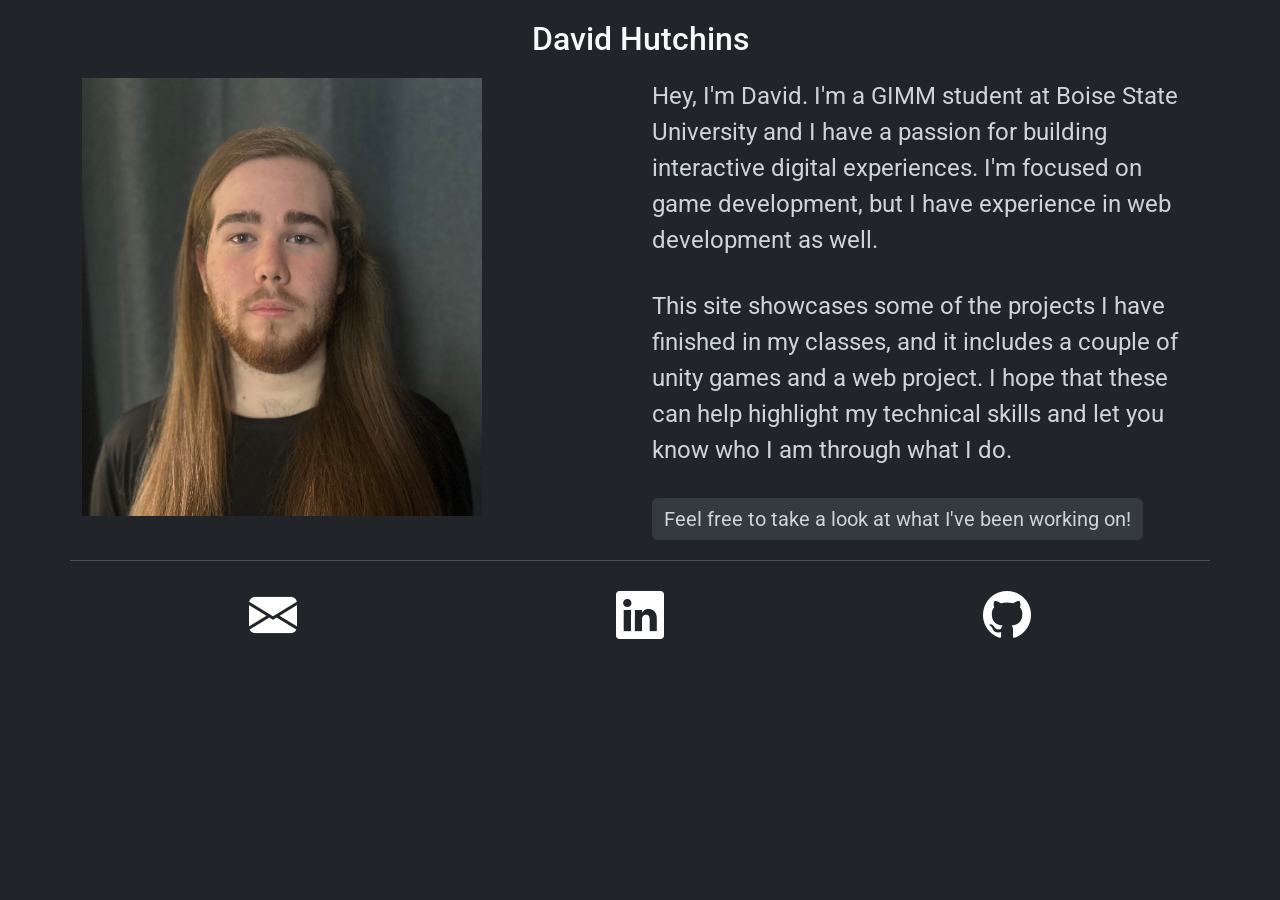
<file: index.html>
<!DOCTYPE html>
<html lang="en">

<head>
    <meta charset="UTF-8">
    <meta name="viewport" content="width=device-width, initial-scale=1.0">
    <link href="https://fonts.googleapis.com/css2?family=Roboto&display=swap" rel="stylesheet">
    <link href="https://cdn.jsdelivr.net/npm/bootstrap@5.3.8/dist/css/bootstrap.min.css" rel="stylesheet"
        integrity="sha384-sRIl4kxILFvY47J16cr9ZwB07vP4J8+LH7qKQnuqkuIAvNWLzeN8tE5YBujZqJLB" crossorigin="anonymous">
    <link rel="stylesheet" href="https://cdn.jsdelivr.net/npm/bootstrap-icons@1.13.1/font/bootstrap-icons.min.css">
    <script src="https://cdn.jsdelivr.net/npm/bootstrap@5.3.8/dist/js/bootstrap.bundle.min.js"
        integrity="sha384-FKyoEForCGlyvwx9Hj09JcYn3nv7wiPVlz7YYwJrWVcXK/BmnVDxM+D2scQbITxI"
        crossorigin="anonymous"></script>
    <link rel="stylesheet" href="assets/styles.css">
    <title>index.html</title>
</head>

<body>
    <div class="container">
        <div class="row">
            <div class ="col-md-12">
                <h1>David Hutchins</h1>
            </div>
            <div class="col-md-6">
                <img src="assets/images/david.jpg" alt="Picture of David Hutchins" class="img-fluid">
            </div>
            <div class="col-md-6">
                <p>Hey, I'm David. I'm a GIMM student at Boise State University and I have a passion for building interactive digital experiences. I'm focused on game development, but I have experience in web development as well.</p>
                <p>This site showcases some of the projects I have finished in my classes, and it includes a couple of unity games and a web project. I hope that these can help highlight my technical skills and let you know who I am through what I do.</p>
                <a href='projects.html' class="btn btn-primary">Feel free to take a look at what I've been working on!</a>
            </div>
        </div>

        <div class="row footer">
            <div class="col-4">
                <a href="mailto:davidhutchins05@gmail.com">
                    <i class="bi bi-envelope-fill" alt="Email"></i>
                </a>
            </div>
            <div class="col-4">
                <a href="https://www.linkedin.com/in/davidhutchins05" target="_blank" rel="noopener">
                    <i class="bi bi-linkedin" alt="LinkedIn"></i>
                </a>
            </div>
            <div class="col-4">
                <a href="https://github.com/DavidHutchins05" target="_blank" rel="noopener">
                    <i class="bi bi-github" alt="GitHub"></i>
                </a>
            </div>
        </div>
    </div>
</body>

</html>
</file>
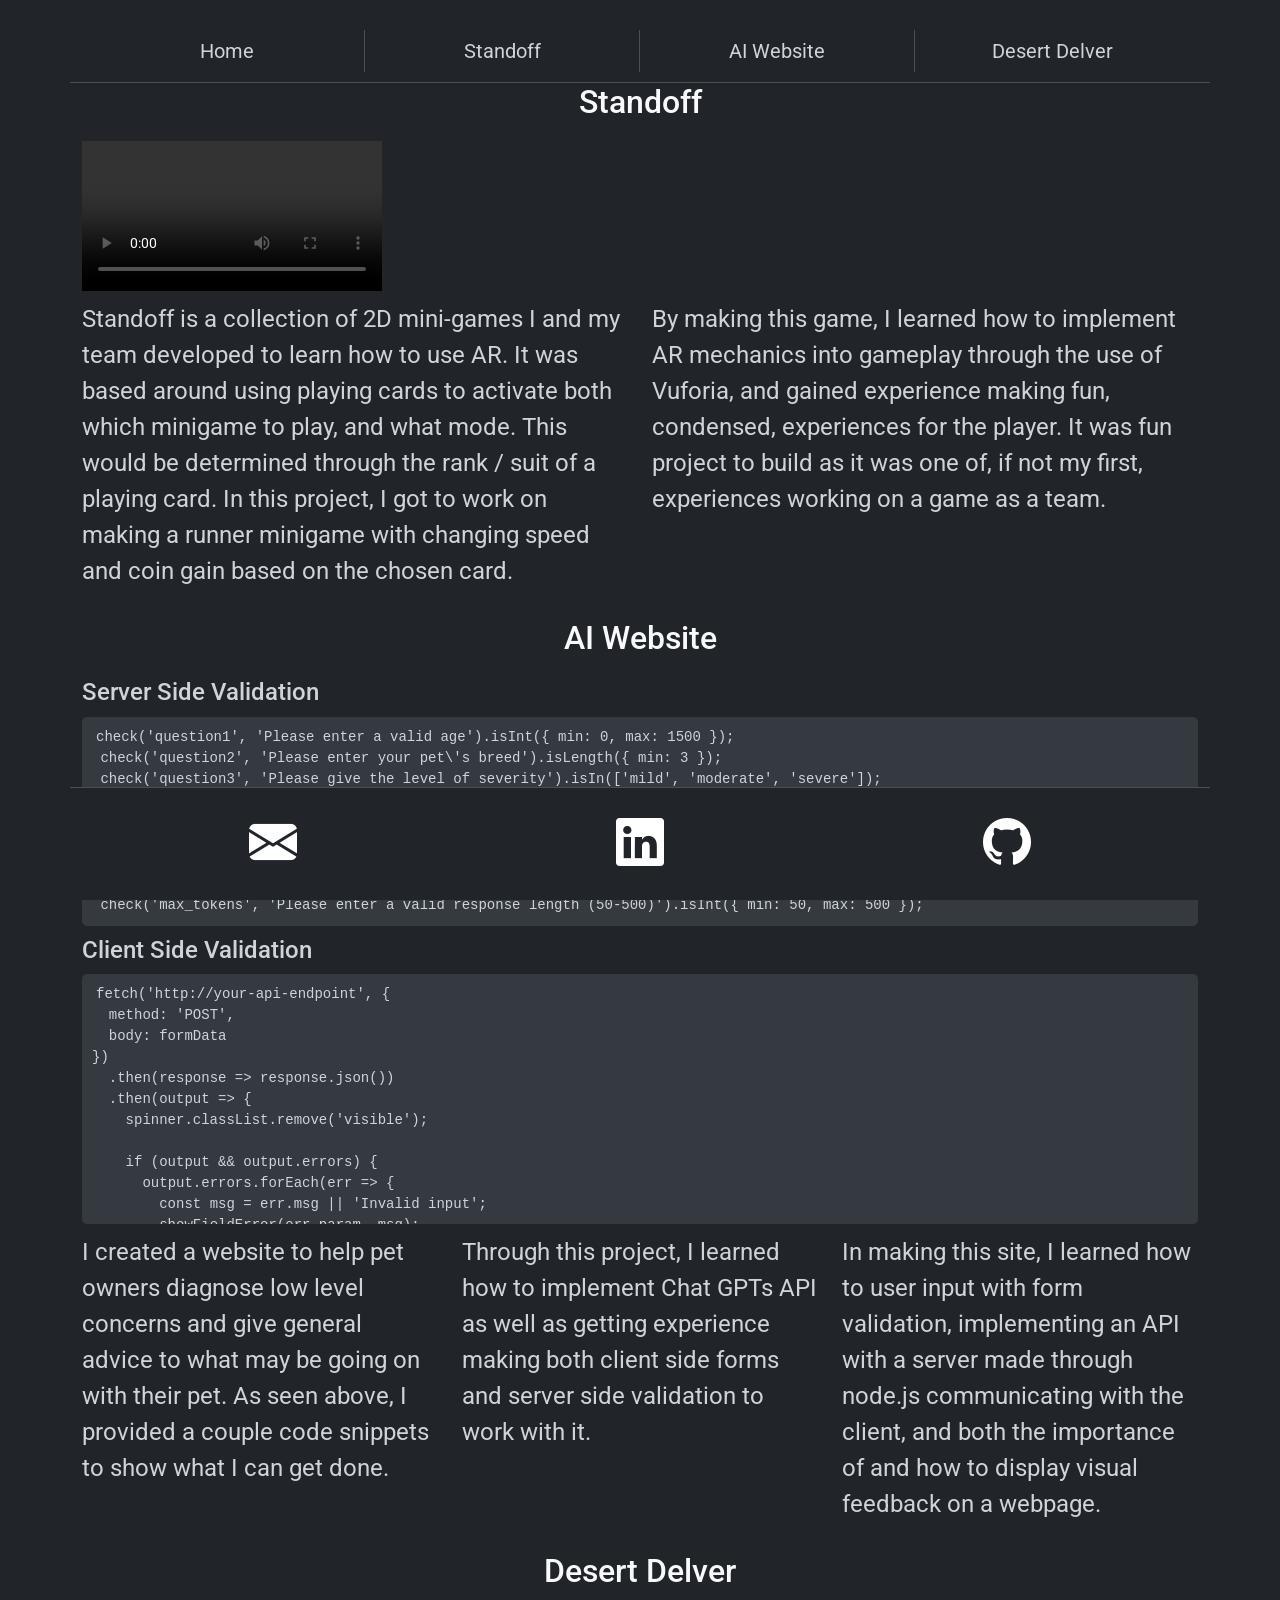
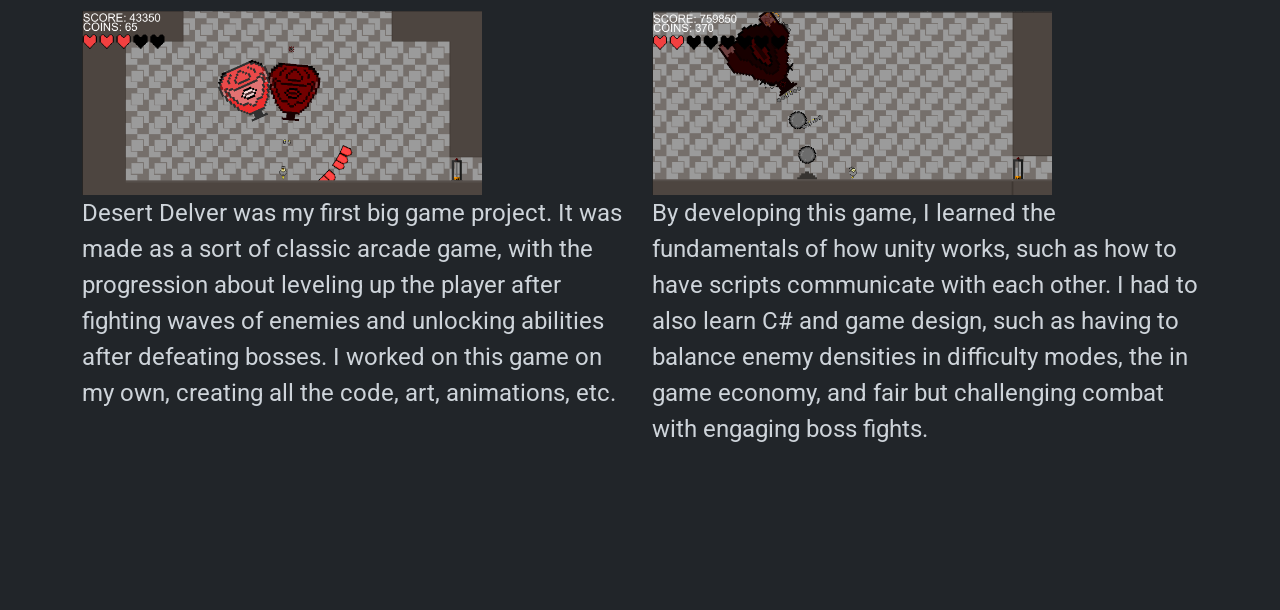
<file: projects.html>
<!DOCTYPE html>
<html lang="en">

<head>
    <meta charset="UTF-8">
    <meta name="viewport" content="width=device-width, initial-scale=1.0">
    <link href="https://fonts.googleapis.com/css2?family=Roboto&display=swap" rel="stylesheet">
    <link href="https://cdn.jsdelivr.net/npm/bootstrap@5.3.8/dist/css/bootstrap.min.css" rel="stylesheet"
        integrity="sha384-sRIl4kxILFvY47J16cr9ZwB07vP4J8+LH7qKQnuqkuIAvNWLzeN8tE5YBujZqJLB" crossorigin="anonymous">
    <link rel="stylesheet" href="https://cdn.jsdelivr.net/npm/bootstrap-icons@1.13.1/font/bootstrap-icons.min.css">
    <script src="https://cdn.jsdelivr.net/npm/bootstrap@5.3.8/dist/js/bootstrap.bundle.min.js"
        integrity="sha384-FKyoEForCGlyvwx9Hj09JcYn3nv7wiPVlz7YYwJrWVcXK/BmnVDxM+D2scQbITxI"
        crossorigin="anonymous"></script>
    <link rel="stylesheet" href="assets/styles.css">
    <title>projects.html</title>
</head>

<body>
    <div class="container">
        <div class="row header">
            <div class="col-6 col-md-3">
                <a href="index.html" class="btn btn-primary">Home</a>
            </div>
            <div class="col-6 col-md-3">
                <a href="#standoff" class="btn btn-primary">Standoff</a>
            </div>
            <div class="col-6 col-md-3">
                <a href="#ai-website" class="btn btn-primary">AI Website</a>
            </div>
            <div class="col-6 col-md-3">
                <a href="#desert-delver" class="btn btn-primary">Desert Delver</a>
            </div>
        </div>

        <div class="row">
            <div class="col-md-12">
                <h1 id="standoff">Standoff</h1>
            </div>
            <div class="col-md-12">
                <video controls class="img-fluid">
                    <source src="assets/videos/standoff_video.mp4" type="video/mp4">
                </video>
            </div>
            <div class="col-md-6">
                <p>Standoff is a collection of 2D mini-games I and my team developed to learn how to use AR. It was
                    based around using playing
                    cards to activate both which minigame to play, and what mode. This would be determined through
                    the rank / suit of a playing card. In this project, I got to work on making a runner minigame with changing speed and coin gain based on the chosen card.
                </p>
            </div>
            <div class="col-md-6">
                <p>By making this game, I learned how to implement AR
                    mechanics into gameplay through the use of Vuforia, and gained experience making fun, condensed,
                    experiences for the player. It was fun project to build as it was one of, if not my first,
                    experiences working on a game as a team.</p>
            </div>
        </div>

        <div class="row">
            <div class="col-md-12">
                <h1 id="ai-website">AI Website</h1>
            </div>
        </div>

        <div class="row">
            <div class="col-md-12">
                <h2>Server Side Validation</h2>
                <pre><code class="language-javascript">check('question1', 'Please enter a valid age').isInt({ min: 0, max: 1500 });
 check('question2', 'Please enter your pet\'s breed').isLength({ min: 3 });
 check('question3', 'Please give the level of severity').isIn(['mild', 'moderate', 'severe']);
 check('question4', 'Please state your concern').isLength({ min: 3 });
 check('question5_num', 'Please enter the duration').isInt({ min: 1 });
 check('question5_unit', 'Please select a duration type').isIn(['minutes', 'hours', 'days', 'months']);
 check('question6', 'Please keep other symptoms under 500 characters').optional().isLength({ max: 500 });
 check('insured', 'Please provide insurance information').isIn(['yes', 'no']);
 check('max_tokens', 'Please enter a valid response length (50-500)').isInt({ min: 50, max: 500 });</code></pre>
            </div>

            <div class="col-md-12">
                <h2>Client Side Validation</h2>
                <pre><code class="language-javascript">fetch('http://your-api-endpoint', {
  method: 'POST',
  body: formData
})
  .then(response => response.json())
  .then(output => {
    spinner.classList.remove('visible');

    if (output && output.errors) {
      output.errors.forEach(err => {
        const msg = err.msg || 'Invalid input';
        showFieldError(err.param, msg);
      });
    } else if (output && output.text) {
      document.getElementById('ai-output').innerText = output.text;
    } else {
      document.getElementById('ai-output').innerText = JSON.stringify(output);
    }
  })
  .catch(err => {
    spinner.classList.remove('visible');
    if (globalInvalid) {
      globalInvalid.innerText = 'Network or server error: ' + err.message;
      globalInvalid.classList.add('visible');
    }
  });</code></pre>
            </div>

            <div class="col-md-4">
                <p>I created a website to help pet owners diagnose low level concerns and give general advice to
                    what may be going on with their pet. As seen above, I provided a couple code snippets to show
                    what I can get done.</p>
            </div>
            <div class="col-md-4">
                <p>Through this project, I learned how to implement Chat GPTs API as well as getting experience
                    making both client side forms and server side validation to work with it.</p>
            </div>
            <div class="col-md-4">
                <p>In making this site, I learned how to user input with form validation, implementing an API with a
                    server made through node.js communicating with the client, and both the importance of and
                    how to display visual feedback on a webpage.</p>
            </div>
        </div>

        <div class="row">
            <div class="col-md-12">
                <h1 id="desert-delver">Desert Delver</h1>
            </div>
            <div class="col-md-6">
                <img src="assets/images/desert-delver_1.png" alt="Desert Delver Boss Fight 1 Gameplay" class="img-fluid" loading="lazy">
            </div>
            <div class="col-md-6">
                <img src="assets/images/desert-delver_2.png" alt="Desert Delver Boss Fight 2 Gameplay" class="img-fluid" loading="lazy">
            </div>
            <div class="col-md-6">
                <p>Desert Delver was my first big game project. It was made as a sort of classic
                    arcade game, with the progression about leveling up the player after fighting waves of enemies and
                    unlocking abilities after defeating bosses. I worked on this game on my own, creating all the code, art, animations, etc.</p>
            </div>
            <div class="col-md-6">
                <p>By developing this game, I learned the fundamentals of how unity
                    works, such as how to have scripts communicate with each other. I had to also learn C# and game
                    design, such as having to balance enemy densities in difficulty modes, the in game economy, and fair
                    but challenging combat with engaging boss fights.</p>
            </div>
        </div>

        <div class="row footer">
            <div class="col-4">
                <a href="mailto:davidhutchins05@gmail.com">
                    <i class="bi bi-envelope-fill" alt="Email"></i>
                </a>
            </div>
            <div class="col-4">
                <a href="https://www.linkedin.com/in/davidhutchins05" target="_blank" rel="noopener">
                    <i class="bi bi-linkedin" alt="LinkedIn"></i>
                </a>
            </div>
            <div class="col-4">
                <a href="https://github.com/DavidHutchins05" target="_blank" rel="noopener">
                    <i class="bi bi-github" alt="GitHub"></i>
                </a>
            </div>
        </div>
    </div>
</body>

</html>
</file>
<file: assets/styles.css>
html, body {
  height: 100%;
}

body {
  display: flex;
  flex-direction: column;
  font-family: Roboto, sans-serif;
  background-color: #212529;
  padding: 20px;
  font-size: 24px;
}

.container {
  flex: 1;
  display: flex;
  flex-direction: column;
}

img {
  width: 400px;
  height: auto;
  display: flex;
}

a i {
  color: white;
  font-size: 48px;
}

h1 {
  font-size: 32px;
  color: #F8F9FA;
  margin-bottom: 20px;
  font-style: bold;
  text-align: center;
}

h2 {
  font-size: 24px;
  color: #CED4DA;
  margin-bottom: 10px;
}

.btn-primary {
  background-color: #343A40;
  color: #CED4DA;
  font-size: 20px;
  outline: none;
  border: none;
}

.btn-primary:hover {
  background-color: #6C757D;
}

p {
  color: #CED4DA;
  margin-bottom: 30px;
}

.header {
  position: sticky;
  top: 0;
  z-index: 1000;
  background-color: #212529;
  padding: 10px 20px;
  border-bottom: 1px solid #495057;
}

.header .col-md-3 {
  padding: 0;
  border-right: 1px solid #495057;
}

.header .col-md-3:last-child {
  border-right: none;
}

.header .btn {
  width: 100%;
  border-radius: 0;
  margin: 0;
  white-space: nowrap;
  background-color: transparent;
}

.footer {
  position: sticky;
  bottom: 0;
  z-index: 1000;
  background-color: #212529;
  padding: 20px;
  margin-top: 20px;
  border-top: 1px solid #495057;
  font-size: 18px;
  justify-content: center;
  text-align: center;
}

.footer .col-4 {
  display: flex;
  justify-content: center;
}

.footer a {
  display: inline-flex;
  align-items: center;
}

pre {
  background-color: #343A40;
  color: #CED4DA;
  padding: 10px;
  border-radius: 5px;
  font-family: 'Courier New', monospace;
  font-size: 14px;
  line-height: 1.5;
  max-height: 250px;
  margin-bottom: 10px;
  white-space: pre-wrap;
  word-break: break-word;
  overflow-x: hidden;
  overflow-y: auto;
}

code {
  background-color: #343A40;
  color: #CED4DA;
  padding: 2px 4px;
  border-radius: 3px;
}
</file>
